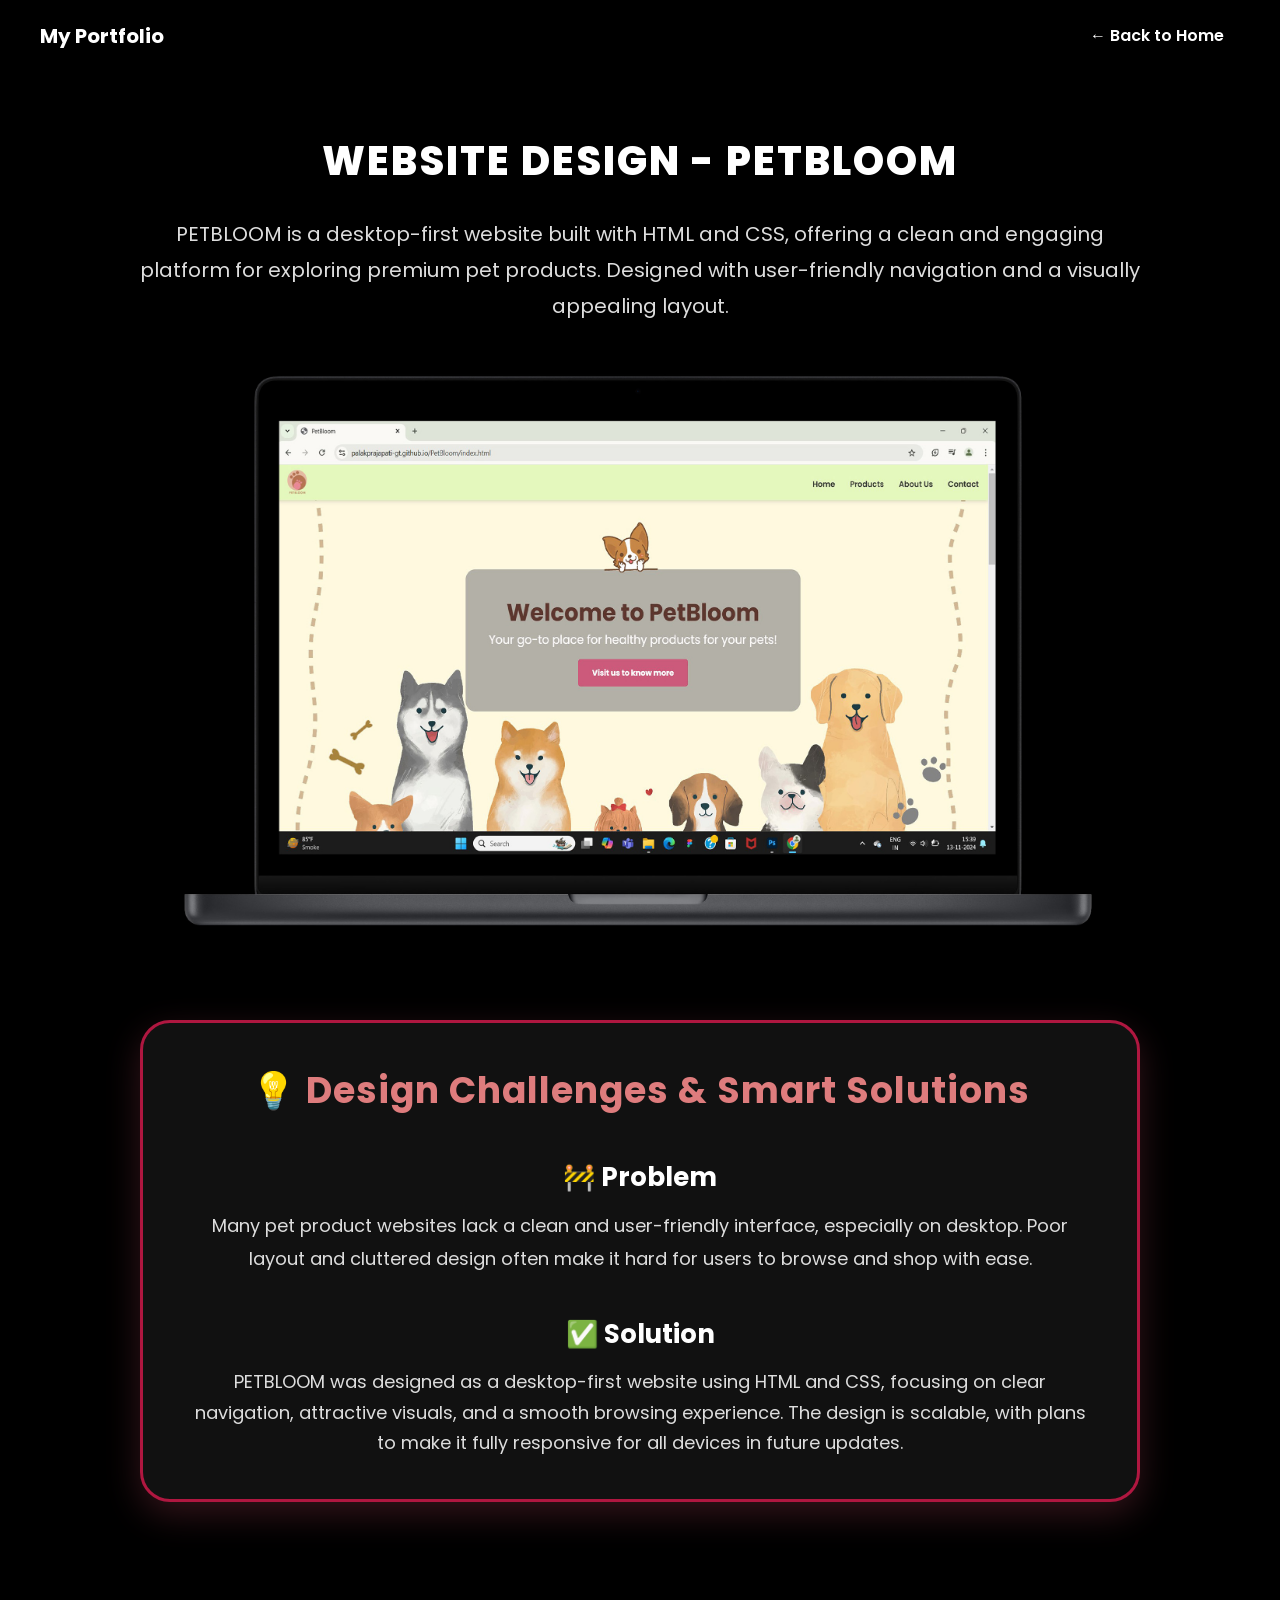
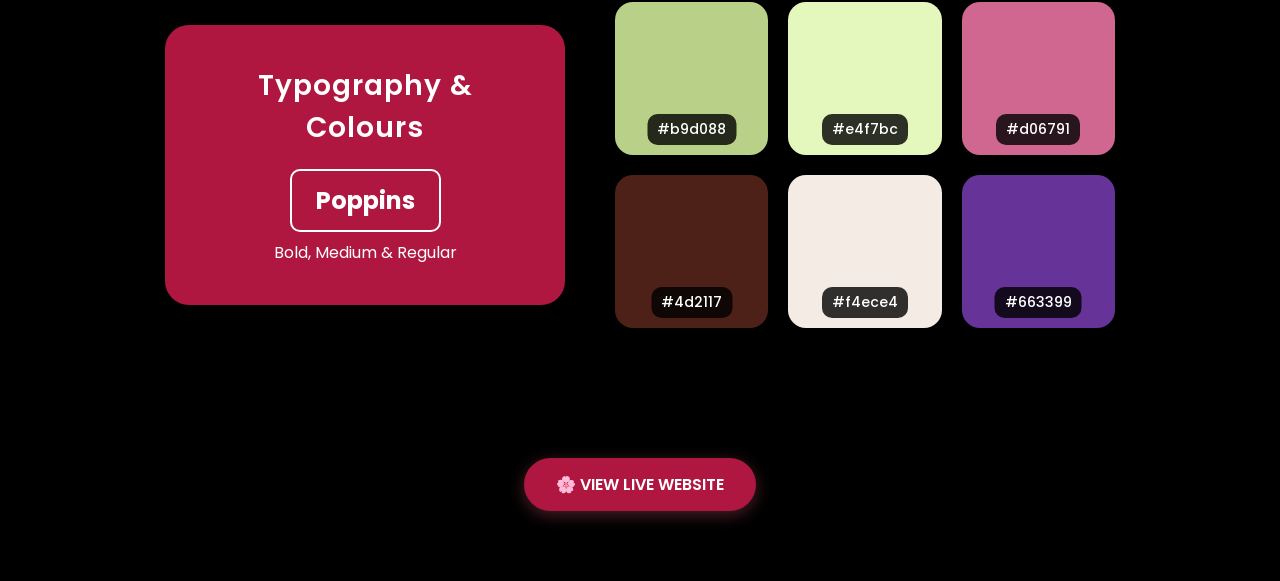
<file: web.html>
<!DOCTYPE html>
<html lang="en">
<head>
    <meta charset="UTF-8">
    <meta http-equiv="X-UA-Compatible" content="IE=edge">
    <meta name="viewport" content="width=device-width, initial-scale=1.0">
    <title>PetBloom Website Design</title>
    <link rel="stylesheet" href="style.css">

   <!-- 🌸 Poppins Font -->
  <link href="https://fonts.googleapis.com/css2?family=Poppins:wght@400;600;800&display=swap" rel="stylesheet">
  


  <!-- 🌸 INTERNAL CSS -->
  <style>
    body {
      margin: 0;
      background-color: #000;
      font-family: 'Poppins', sans-serif;
      color: white;
    }

    nav {
      background-color: #000;
      padding: 15px 40px;
      display: flex;
      justify-content: space-between;
      align-items: center;
    }

    nav a {
      color: white;
      text-decoration: none;
      font-weight: 600;
    }

    section {
      padding: 60px 40px;
      text-align: center;
    }

    h1 {
      font-size: 40px;
      font-weight: 800;
      letter-spacing: 2px;
      margin-bottom: 25px;
      text-transform: uppercase;
    }

    p.description {
      font-size: 20px;
      color: #ddd;
      max-width: 1000px;
      margin: 0 auto 40px;
      line-height: 1.8;
    }

    .website-btn {
      display: inline-block;
      margin-top: 30px;
      margin-bottom: 10px;
      padding: 14px 32px;
      background-color: #AF1740;
      color: white;
      font-size: 16px;
      border-radius: 30px;
      text-decoration: none;
      font-weight: 600;
      box-shadow: 0 4px 16px rgba(255, 99, 132, 0.3);
      transition: all 0.3s ease;
    }

    .website-btn:hover {
      transform: scale(1.05);
      background-color: #CC2B52;
    }

    .palette-section h2 {
      font-size: 40px;
      font-weight: 700;
      margin: 70px 0 40px;
      color: #DE7C7D;
    }

    .palette {
      display: flex;
      justify-content: center;
      gap: 40px;
      flex-wrap: wrap;
    }

    .color-box {
      text-align: center;
      transition: transform 0.3s, box-shadow 0.3s;
    }

    .color-box div {
      width: 100px;
      height: 100px;
      border-radius: 16px;
      box-shadow: 0 4px 15px rgba(255,255,255,0.15);
      transition: transform 0.3s ease, box-shadow 0.3s ease;
    }

    .color-box:hover div {
      transform: scale(1.15);
      box-shadow: 0 8px 25px rgba(255,255,255,0.3);
    }

    .color-code {
      margin-top: 10px;
      color: #ccc;
      font-weight: 500;
    }

    .font-section {
      margin-top: 70px;
    }

    .font-section h2 {
      font-size: 28px;
      font-weight: 700;
      color: white;
      margin-bottom: 10px;
    }

    .font-name {
      font-size: 24px;
      font-weight: 700;
      color: #DE7C7D;
      transition: transform 0.3s ease, letter-spacing 0.3s ease;
      display: inline-block;
    }

    .font-name:hover {
      transform: scale(1.1);
      letter-spacing: 1px;
    }




    /* Optional card hover effect */


    .font-section {
  margin-top: 100px;
  background: rgba(255, 255, 255, 0.05);
  padding: 40px 20px;
  border-radius: 20px;
  backdrop-filter: blur(8px);
  max-width: 600px;
  margin-left: auto;
  margin-right: auto;
  box-shadow: 0 4px 20px rgba(255, 255, 255, 0.1);
}

.font-section h2 {
  font-size: 32px;
  font-weight: 700;
  color: #DE7C7D;
  margin-bottom: 20px;
  text-transform: uppercase;
  letter-spacing: 1px;
}

.font-name {
  font-size: 28px;
  color: white;
  font-weight: 600;
  transition: all 0.3s ease;
  display: inline-block;
  padding: 12px 24px;
  border-radius: 10px;
  border: 2px solid #ffffff;
}

.font-name:hover {
  transform: scale(1.08);
  background-color: #CC2B52;
  border-color: white;
  color: white;
}


    /* TYPOGRAPHY AND COLOUR PALATTEE */

.typography-colours {
  display: flex;
  flex-wrap: wrap;
  gap: 50px;
  justify-content: center;
  align-items: center;
  padding: 60px 30px;
  background: #000000;
  border-radius: 30px;
  box-shadow: 0 10px 40px rgba(0, 0, 0, 0.1);
  margin: 40px auto;
  max-width: 1200px;
}

.typography-box {
  background: #AF1740;
  color: #ffffff;
  padding: 40px;
  border-radius: 24px;
  text-align: center;
  max-width: 400px;
  flex: 1;
}

.typography-box h2 {
  font-size: 28px;
  margin-bottom: 20px;
  font-weight: 600;
  letter-spacing: 1px;
}

.font-info .font-name {
  font-family: 'Poppins', sans-serif;
  font-size: 24px;
  font-weight: 700;
}

.font-info .font-style {
  font-size: 16px;
  margin-top: 8px;
  font-weight: 400;
}

.color-palette {
  display: grid;
  grid-template-columns: repeat(auto-fit, minmax(120px, 1fr));
  gap: 20px;
  max-width: 500px;
  flex: 1;
}

.color {
  position: relative;
  padding-bottom: 100%;
  border-radius: 18px;
  box-shadow: 0 4px 12px rgba(0,0,0,0.15);
  display: flex;
  align-items: center;
  justify-content: center;
  font-family: 'Poppins', sans-serif;
}

.color span {
  position: absolute;
  bottom: 10px;
  left: 50%;
  transform: translateX(-50%);
  font-size: 14px;
  background: rgba(0, 0, 0, 0.8);
  padding: 5px 10px;
  border-radius: 10px;
  font-weight: 500;
}




/* Mobile Responsive */
@media (max-width: 768px) {
  .typography-box {
    padding: 30px 20px;
  }

  .typography-box h2 {
    font-size: 22px;
  }

  .font-info .font-name {
    font-size: 20px;
  }

  .color span {
    font-size: 12px;
    padding: 4px 8px;
  }

  .color-palette {
    grid-template-columns: repeat(2, 1fr);
  }
}
@media (max-width: 600px) {
  .problem-solution-container {
    padding: 16px;
    text-align: center;
  }

  .problem-solution-container h2 {
    font-size: 20px !important;   /* smaller size */
    line-height: 1.3 !important;
    word-break: break-word;
    margin-bottom: 12px;
  }

  .problem-solution-container h3 {
    font-size: 16px !important;
  }

  .problem-solution-container p,
  .problem-solution-container ul {
    font-size: 13px !important;
    line-height: 1.5;
  }
}


</style>




  <!-- Navbar -->
  <nav>
    <div style="color: white; font-size: 20px; font-weight: bold;">My Portfolio</div>
    <ul style="list-style: none; display: flex; gap: 50px; margin: 0; padding: 0;">
      <li><a href="index.html">← Back to Home</a></li>
    </ul>
  </nav>

  <!-- Section Start -->
  <section>
    <h1>WEBSITE DESIGN - PETBLOOM</h1>
    
    <p class="description">
      PETBLOOM is a desktop-first website built with HTML and CSS, offering a clean and engaging platform for exploring premium pet products. Designed with user-friendly navigation and a visually appealing layout.

    


   <!-- Single Image Display -->
<!-- Full Width Image Without Gaps -->
<!-- Centered Image with Reduced Size -->
<div style="margin: 0 auto; padding: 0; max-width: 90vw;">
  <img 
    src="images/mockup1.jpg" 
    alt="PetBloom Website Landing Page" 
    style="width: 80%; height: auto; display: block; margin: 0 auto; border: none;">
</div>




<!-- Problem & Solution Section - Bigger & Bolder -->
<div style="margin-top: 80px; display: flex; justify-content: center;">
  <div style="background-color: #111; border: 3px solid #AF1740; border-radius: 30px; padding: 40px; max-width: 1000px; width: 100%; box-shadow: 0 12px 35px rgba(255, 99, 132, 0.2); transition: transform 0.3s ease;">

    <h2 style="color: #DE7C7D; font-size: 36px; margin-bottom: 40px; text-align: center; letter-spacing: 1px;">
      💡 Design Challenges & Smart Solutions
    </h2>

    <div style="margin-bottom: 40px;">
      <h3 style="color: #fff; font-size: 26px; margin-bottom: 13px;">🚧 Problem</h3>
      <p style="color: #ddd; font-size: 18px; line-height: 1.8;">
        Many pet product websites lack a clean and user-friendly interface, especially on desktop. Poor layout and cluttered design often make it hard for users to browse and shop with ease.</p>
    </div>

    <div>
      <h3 style="color: #fff; font-size: 26px; margin-bottom: 13px;">✅ Solution</h3>
      <p style="color: #ddd; font-size: 18px; line-height: 1.7;">
        PETBLOOM was designed as a desktop-first website using HTML and CSS, focusing on clear navigation, attractive visuals, and a smooth browsing experience. The design is scalable, with plans to make it fully responsive for all devices in future updates.</p>
    </div>

  </div>
</div>

<!-- Typography & Colours Section -->
<section class="typography-colours">
  <div class="typography-box">
    <h2>Typography & Colours</h2>
    <div class="font-info">
      <h3 class="font-name">Poppins</h3>
      <p class="font-style">Bold, Medium & Regular</p>
    </div>
  </div>

  <div class="color-palette">
    <div class="color" style="background-color: #b9d088;"><span>#b9d088</span></div>
    <div class="color" style="background-color: #e4f7bc;"><span>#e4f7bc</span></div>
    <div class="color" style="background-color: #d06791;"><span>#d06791</span></div>
    <div class="color" style="background-color: #4d2117;"><span>#4d2117</span></div>
    <div class="color" style="background-color: #f4ece4;"><span>#f4ece4</span></div>
    <div class="color" style="background-color: #663399;"><span>#663399</span></div>
  </div>
</section>

<!-- PETBLOOM WEBSITE LINK -->

<a href="https://palakprajapati-gt.github.io/PetBloom/" target="_blank" class="website-btn">
  🌸 VIEW LIVE WEBSITE
</a>

</bbody>
</html>
</file>
<file: style.css>
*{
   margin: 0;
   padding: 0;
   font-family: 'Poppins', sans-serif;
   box-sizing: border-box;
}

nav .fas{
   display: none;
}

html{
   scroll-behavior: smooth;
}
body{
   background: #080808;
   color: #fff;
}

#header{
   width: 100%;
   height: 100vh;
   font-size: larger;
   background-image: url(images/background.png);
   background-size: cover;
   background-position: center;
   background-attachment: fixed;
}

/* header-text start */

.header-text{
   margin-top: 20%;
}

/* for phone */
@media (max-width: 1200px) {
   .container {
      display:flex;
      flex-direction: column;
   }

   #header{
      background-color: rgba(0, 0, 0, 0.9);
      background-image: url(images/palki-removebg\ copy.png) ;
      background-position: bottom;
      background-attachment:scroll;
      background-size: clamp(450px, 6vw + 200px, 800px);
      background-repeat: no-repeat;
   }

   .header-text {
      margin-top: 10%;
      justify-content: center;
      text-align: center;
   }
}
  

.h1-first {
      font-size: clamp(3rem, 10vw, 6rem);
      font-weight: clamp(400, 2vw + 300, 700);
  }
  
.h1-second {
    font-size: clamp(2rem, 6vw, 4rem);
    font-weight: clamp(300, 1.5vw + 200, 600);
    padding-top: 0px;
    margin-top: clamp(0.25rem, 1vw, 0.75rem);
    color: #ff004f;
  }

.header-text p{
   font-size: clamp(1.5rem, 4vw, 2rem);
  }

/* header-text end */
  
.container{
   padding: 25px 10%;
}

nav{
   display: flex;
   align-items: center;
   justify-content: space-between;
   flex-wrap: wrap;
}

.logo{
   width: 140px;
   margin-top: 20px;
}

nav ul li{
   display: inline-block;
   list-style: none;
   margin: 0.5rem 1rem;
}

nav ul li a{
   color: #fff;
   text-decoration: none;
   font-size: clamp(0.75rem, 1rem, 2rem);
   position: relative;
}
nav ul li a::after{
   content: '';
   width: 0;
   height: 3px;
   background: #ff004f;
   position: absolute;
   left: 0;
   bottom: -6px;
   transition: 0.5s;
}
nav ul li a:hover::after{
   width: 100%;
}

/* code */

 nav .fa-bars,.fa-times {
   color: white;
   font-size: 24px;
   cursor: pointer;
 }
 

/* for phone */
@media (max-width: 1200px) {
   
   nav .fa-bars {
      color: white;
      font-size: 24px;
      cursor: pointer;
      display: block; 
      position: absolute;
      top: 5vh;
      right: 25px;
    } 

   #sidemenu{
      flex-direction: column;
      position: fixed;
      right: -200px;
      top: 0;
      width: 15vh;
      height: 40vh;
      background-color: rgba(0, 0, 0, 0.303);
      padding: 40px 20px;
      transition: right 0.3s ease;

    }
  
    nav ul li {
      margin: 20px 0;
    }
  
    nav .fa-times {
      display: block;
      align-self: flex-end;
      margin: 10px;
    }
  
    #sidemenu.open {
      right: 0; /* Slide in menu */
    }
}

/* -----------about--------------- */
#about{
   padding: 10vh 2vw;
   color: #ababab;
}
.row{
   display: flex;
   justify-content: space-between;
   flex-wrap: wrap;
}

.about-col-1{
   display: none;
}

.about-col-2{
   flex-basis: 100%;
}


.about-col-2 p{
   font-size: clamp(0.9rem, 2rem, 1rem);
   margin-top: 1.5rem;
}

@media (min-width: 800px) {
   .about-col-1 {
      display: flex;
      flex-basis: 35%;
      justify-content: center; /* centers the content horizontally */
      align-items: center;     /* centers the content vertically */
   }

   .about-col-1 img {
      width: 100%;
      height: clamp(90%, 1.5vw + 20%, 110%);
      border-radius: 15px;
   }

   .about-col-2 {
      flex-basis: 60%;
   }

   
}


.sub-title{
   font-size: clamp(3rem, 9vw, 5rem);
   font-weight: clamp(200, 1.5vw + 200, 300);
   color: #fff;
}

.skills-list {
   display: grid;
   grid-template-columns: repeat(3, 1fr); /* 3 columns */
   gap: 12px;
   padding: 0;
   justify-content: center;
   list-style: none;
}

.skills-list li {
   border: 1.5px solid rgb(150, 149, 149); /* Subtle border */
   padding: 8px 15px;
   display: flex;
   justify-content: space-between;
   align-items: center;
   font-size: clamp(0.9rem, 1.5vw, 1rem);
   border-radius: 6px;
   position: relative;
   transition: all 0.3s ease-in-out;
   background: transparent;
   color: #b8b5b5; /* Soft text color */
}

/* Hover effect */
.skills-list li:hover {
   border-color: #007bff;
   color: #007bff;
   transform: scale(1.05);
}

/* Percentage styling */
.skills-list li span {
   font-size: clamp(0.75rem, 1.5vw, 1rem);
   color: #666; /* Lighter color for percentage */
   transition: color 0.3s ease-in-out;
}

/* Change percentage color on hover */
.skills-list li:hover span {
   color: #007bff;
}


/* Tooltip effect */
.skills-list li::after {
   content: attr(data-percent);
   position: absolute;
   top: -35px;
   left: 50%;
   transform: translateX(-50%);
   background: #00c3ff;
   color: #fff;
   padding: 5px 10px;
   font-size: 12px;
   font-weight: bold;
   border-radius: 5px;
   opacity: 0;
   transition: all 0.3s ease-in-out;
   pointer-events: none;
   box-shadow: 0 2px 10px rgba(101, 100, 100, 0.2);
}

.skills-list li:hover::after {
   opacity: 1;
   top: -45px;
}

.tab-contents {
   display: none;
}

.tab-contents.active-tab {
   display: block;
}


.tab-titles{
   display: flex;
   margin: 20px 0 40px;
}
.tab-links{
   margin-right: 50px;
   font-size: 18px;
   font-weight: 500;
   cursor: pointer;
   position: relative;
}
.tab-links::after{
   content: '';
   width: 0;
   height: 3px;
   background: #ff004f;
   position: absolute;
   left: 0;
   bottom: -8px;
   transition: 0.5s;
}

.tab-links.active-link::after{
   width: 50%;
}

.tab-contents ul li{
   list-style: none;
   margin: 10px 0;
}
.tab-contents ul li span{
   color: #b54769;
   font-size: 14px;
}
.tab-contents{
   display: none;
}
.tab-contents.active-tab{
   display: block;
}


/* -------portfolio----------- */


/* Box Styling */
.box {
   text-align: center;
   padding: 2vw;
   width: 250px;
   height: 280px;
   display: flex;
   flex-direction: column;
   justify-content: center;
   align-items: center;
   border: 2px solid rgba(255, 255, 255, 0.3);
   color: #e0e0e0;
   font-size: 25px;
   font-weight: 500;
   cursor: pointer;
   transition: all 0.3s ease-in-out;
   position: relative;
   overflow: hidden;
   border-radius: 15px;
   background: rgba(255, 255, 255, 0.05);
   backdrop-filter: blur(10px);
   box-shadow: 0px 4px 10px rgba(255, 255, 255, 0.05);
   margin: 2vh 0;
}


/* Make h3 text smaller */
.box h3 {
   font-size: 1.1em; /* Smaller font size */
   margin: 10px 0 5px;
   font-weight: normal; /* Ensure it's not bold */
}

/* Work section styling */
.work {
   display: flex;
   flex-direction: row;
   flex-wrap: wrap;
   justify-content: space-evenly;
   margin-bottom: 6%;
   margin-top: 4%;
}


/* Make headings (h3) not bold */
#portfolio h3 {
   font-weight: normal;
}

/* Icon Styling */
.icon {
   font-size: 40px; /* Larger icon size */
   margin-bottom: 10px;
   color: #ffffff; /* White icon color */
   transition: color 0.3s ease; /* Smooth color transition */
}

/* Hover effect for icons */
.box:hover .icon {
   color: #ff4d5a; /* Icon color on hover */
}

/* Hover effect for the box */
.box:hover {
   color: #dcdcdc;
   border-color: rgba(255, 255, 255, 0.5);
   background: rgba(255, 255, 255, 0.08);
   box-shadow: 0px 6px 15px rgba(255, 255, 255, 0.1);
}

/* Box before hover effect (background animation) */
.box::before {
   content: '';
   position: absolute;
   width: 100%;
   height: 100%;
   top: 0;
   left: 0;
   background: rgba(255, 255, 255, 0.1);
   transform: scale(0);
   border-radius: 50%;
   transition: transform 0.3s ease-in-out;
   z-index: -1;
}

/* Box hover animation */
.box:hover::before {
   transform: scale(1.8);
}

/* Description Styling */
.description {
   font-size: 14px;
   color: #b0b0b0;
   margin-top: 5px;
   text-align: center;
}


/* @media (max-width: 700px) {
   .work {
       flex-direction: column;
       margin-left: 25%;
   }

   .box-link {
      margin-top: 1rem;
      width: 100%;
      justify-items: center;
   }
} */
  

/* Media Queries for Responsive Layout */
/* @media (max-width: 500px) {
   .work {
       justify-content: center;
   }
} */

a.box-link {
   text-decoration: none;
   color: inherit;
   display: block;
 }
 
 a.box-link:hover .box {
   box-shadow: 0 4px 15px rgba(0, 0, 0, 0.2);
   transform: scale(1.02);
   transition: all 0.3s ease;
 }
 

 /* Initial animation for each box */
.box {
   opacity: 0;
   transform: translateY(30px);
   transition: all 0.6s ease-out;
 }
 
 /* When in view, animate */
 .box.animate {
   opacity: 1;
   transform: translateY(0);
 }
 
 /* Hover effect for interaction */
 a.box-link:hover .box {
   box-shadow: 0 10px 25px rgba(0, 0, 0, 0.2);
   transform: scale(1.05);
   transition: all 0.3s ease;
 }
 





/* ---------contact-------- */

#contact {
  margin: 8rem;
}

.contact-left p {
   margin-top: 3vh;
   align-items: center;
   gap: 2vh;
   font-size: 16px;
   text-decoration-color: #fff;
   margin-bottom: 5vh;
 }
 
 
 .contact- :right p i {
   color: #ff004f;
   margin-right: 15px;
   font-size: 25px;
 }
 
 .social-icons {
   margin-top: 30px;
 }
 
 .social-icons a {
   text-decoration: none;
   font-size: 30px;
   margin-right: 15px;
   color: #ababab;
   display: inline-block;
   transition: transform 0.3s ease-in-out, color 0.3s ease-in-out;
 }
 
 .social-icons a:hover {
   color: #ff004f;
   transform: translateY(-5px);
 }
 
 .btn.btn2 {
   display: inline-block;
   background-color: #ff004f;
   color: #fff;
   padding: 10px 20px;
   font-size: 16px;
   border-radius: 5px;
   text-align: center;
   transition: background-color 0.3s ease-in-out;
 }
 
 .btn.btn2:hover {
   background-color: #cc003c;
 }
 
 .contact-right form {
   width: 60%;
   gap: 2vh;
 }
 
 form input,
 form textarea {
   width: 100%;
   margin-top: 1rem;
   border: none;
   outline: none;
   background-color: #262626;
   padding: 15px;
   color: #fff;
   font-size: 18px;
   border-radius: 6px;
   transition: background-color 0.3s ease-in-out;
 }
 
 form input:focus,
 form textarea:focus {
   background-color: #333;
 }
 
 form .btn2 {
   padding: 14px 60px;
   font-size: 18px;
   margin-top: 20px;
   margin-bottom: 90px; /* Add space below submit button */
   cursor: pointer;
   border: none;
 }


 @media (max-width: 600px) {
   #contact {
      margin: 3rem;
     }
   .form input,
   form textarea {
     width: 100%;}
   }
 
/* footer */
 .copyright {
   width: 100%;
   text-align: center;
   padding: 15px 0;
   background-color: #262626;
   font-weight: 300;
   margin-top: 20px;
   font-size: 14px;
 }
 
 .copyright i {
   color: #ff004f;
 }
 
 .copyright a {
   color: #ff004f;
   text-decoration: none;
   transition: color 0.3s ease-in-out;
 }
 
 .copyright a:hover {
   color: #cc003c;
 }
 

/* -----------------css for small screens responsive 1--------- */


#msg{
   color: #61b752;
   margin-top: -40px;
   display: block;
}

.social-media-gallery {
   display: grid;
   grid-template-columns: repeat(auto-fit, minmax(250px, 1fr));
   gap: 80px; /* Increased the gap between items */
   max-width: 1200px;
   margin: 0 auto;
   padding: 20px;
 }
 
 /* Story size (first 5 images) */
 .social-media-gallery .story {
   aspect-ratio: 9 / 16; /* 1080 / 1920 */
   height: auto;
   width: 100%;
 }
 
 /* Post size (next 5 images) */
 .social-media-gallery .post {
   aspect-ratio: 4 / 5; /* 1080 / 1350 */
   height: auto;
   width: 100%;
 }
 
 .social-media-gallery img {
   width: 100%;
   height: 100%;
   object-fit: cover;
   transition: transform 0.3s ease, box-shadow 0.3s ease;
 }
 
 .social-media-gallery img:hover {
   transform: scale(1.05);
   box-shadow: 0 4px 20px rgba(255, 255, 255, 0.2);
 }
 .work-section h2 {
   font-size: 4rem; /* increased from 4rem */
   margin-bottom: 40px;
   margin-top: 30px;
   font-family: 'Poppins', sans-serif;
   letter-spacing: 2px;
   text-transform: uppercase; /* Optional: Makes it look bold and clean */
 }

 /* @media (max-width: 600px) {
    .container {
      padding: 20px 5%;
   } 

   nav ul {
      display: flex;
      flex-direction: row; 
      text-align: right;
      justify-content: center;
      flex-wrap: wrap;    
      gap: 32px;           
      font-size: 0.7rem;
   }

   nav ul li {
      margin: 0;
   } 
   

   .h1-first
   {
      font-size: 2rem;
   }


   .h1-second,
   .header-text p {
      font-size: 1.5rem;
   } 

   .tab-titles {
      flex-direction: row;
      align-items: flex-start;
   }

   .tab-links {
      margin-bottom: 10px;
   }

   .skills-list {
      grid-template-rows: repeat(2, 1fr);
   }

   .work {
      flex-direction: column;
      align-items: center;
      margin: 40px 0;
   }

   .box {
      width: 90%;
      margin-bottom: 20px;
   }

   .contact-left p {
      font-size: 14px;
   }

   .social-icons a {
      font-size: 24px;
   }

   .btn.btn2 {
      width: 100%;
      text-align: center;
      margin-top: 10px;
   }

   .about-col-1 {
      display: none !important;
   }

   .about-col-2 {
      flex-basis: 100%;
      text-align: center;
   }
} */
</file>
